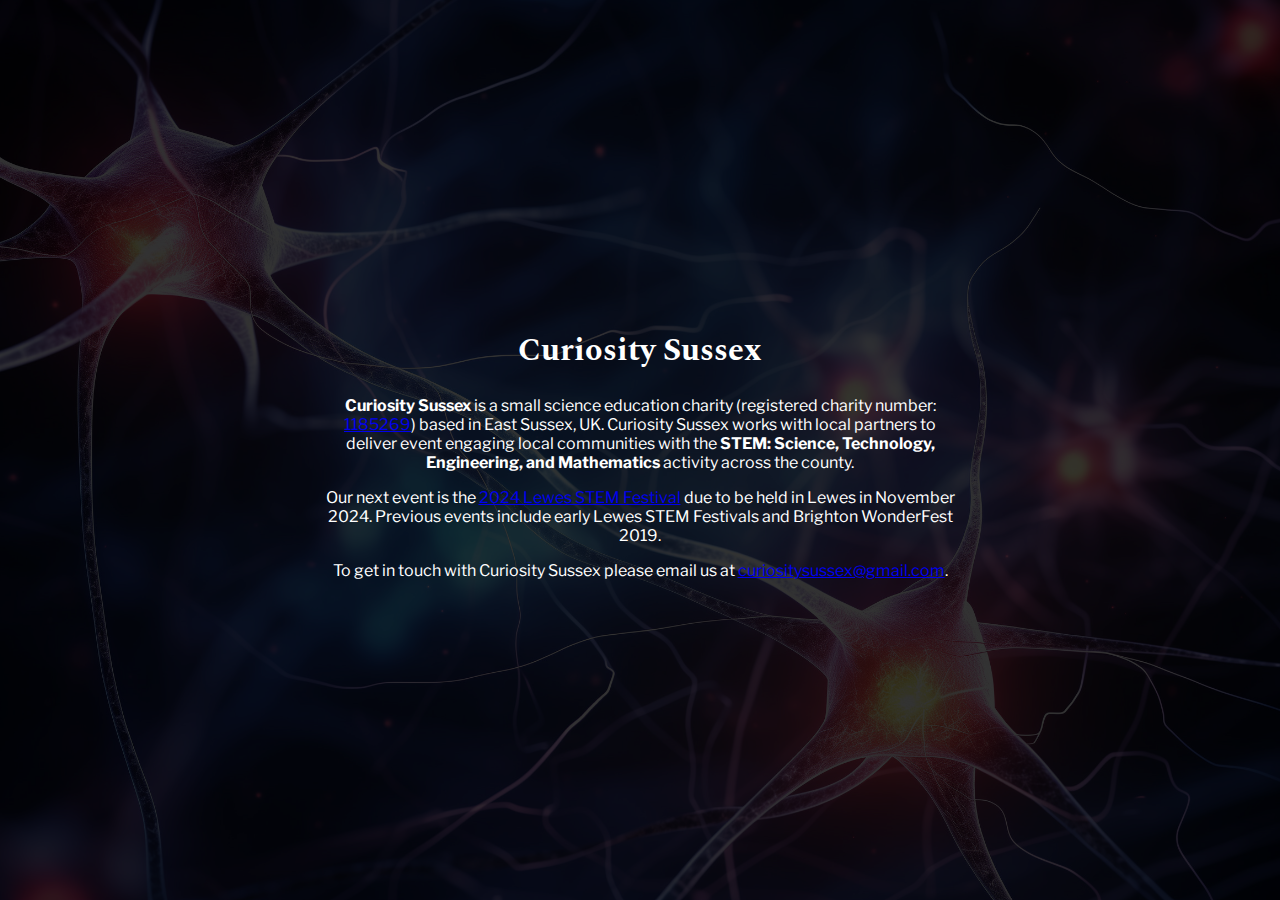
<file: index.html>
<!DOCTYPE html>
<html lang="en">
<head>
<link rel="icon" href="favicon.ico">

  <!-- Basic Page Needs
  –––––––––––––––––––––––––––––––––––––––––––––––––– -->
  <meta charset="utf-8">
  <title>Curiosity Sussex</title>
  <meta name="description" content="">
  <meta name="author" content="Stephen Wilkins">

  <!-- Mobile Specific Metas
  –––––––––––––––––––––––––––––––––––––––––––––––––– -->
  <meta name="viewport" content="width=device-width, initial-scale=1">

  <!-- FONT
  –––––––––––––––––––––––––––––––––––––––––––––––––– -->
  <link rel="preconnect" href="https://fonts.googleapis.com">
  <link rel="preconnect" href="https://fonts.gstatic.com" crossorigin>
  <!-- <link href="https://fonts.googleapis.com/css2?family=Lato:wght@100;300;400;700;900&display=swap" rel="stylesheet"> -->

  <link href="https://fonts.googleapis.com/css2?family=Libre+Franklin:wght@100;200;300;400;500;600;700;800;900&display=swap" rel="stylesheet">
  <link href="https://fonts.googleapis.com/css2?family=Spectral:ital,wght@0,200;0,300;0,400;0,500;0,600;0,700;0,800;1,200;1,300;1,400;1,500;1,600;1,700;1,800&display=swap" rel="stylesheet">
  <!-- CSS
  –––––––––––––––––––––––––––––––––––––––––––––––––– -->


<link href="https://cdn.jsdelivr.net/npm/bootstrap@5.0.1/dist/css/bootstrap.min.css" rel="stylesheet" integrity="sha384-+0n0xVW2eSR5OomGNYDnhzAbDsOXxcvSN1TPprVMTNDbiYZCxYbOOl7+AMvyTG2x" crossorigin="anonymous">
<link rel="stylesheet" href="index.css">

  <!-- Scripts
  –––––––––––––––––––––––––––––––––––––––––––––––––– -->

  <script src="https://code.jquery.com/jquery-3.5.1.slim.min.js" integrity="sha384-DfXdz2htPH0lsSSs5nCTpuj/zy4C+OGpamoFVy38MVBnE+IbbVYUew+OrCXaRkfj" crossorigin="anonymous"></script>
<script src="https://cdn.jsdelivr.net/npm/popper.js@1.16.1/dist/umd/popper.min.js" integrity="sha384-9/reFTGAW83EW2RDu2S0VKaIzap3H66lZH81PoYlFhbGU+6BZp6G7niu735Sk7lN" crossorigin="anonymous"></script>
<script src="https://stackpath.bootstrapcdn.com/bootstrap/4.5.2/js/bootstrap.min.js" integrity="sha384-B4gt1jrGC7Jh4AgTPSdUtOBvfO8shuf57BaghqFfPlYxofvL8/KUEfYiJOMMV+rV" crossorigin="anonymous"></script>

  <!-- Favicon
  –––––––––––––––––––––––––––––––––––––––––––––––––– -->
  <!-- <link rel="icon" type="image/png" href="dist/images/favicon.png"> -->

</head>
<body class="code-snippets-visible">

  <!-- splash screen
  –––––––––––––––––––––––––––––––––––––––––––––––––– -->
  <!-- <div class="container float-left"> -->
    <div class="splash_container">

    <img src="images/AdobeStock_717299860.jpeg" class="image_overlay">

      <div class="title_container">
        <h1 class="display-1 curiosity_sussex">Curiosity Sussex</h1>
        <p class="fs-4"><b>Curiosity Sussex</b> is a small science education charity (registered charity number: <a href="https://register-of-charities.charitycommission.gov.uk/charity-search/-/charity-details/5136116">1185269</a>) based in East Sussex, UK. Curiosity Sussex works with local partners to deliver event engaging local communities with the <b>STEM: Science, Technology, Engineering, and Mathematics</b> activity across the county.</p>

        <p class="fs-4">Our next event is the <a href="lewes/24.html">2024 Lewes STEM Festival</a> due to be held in Lewes in November 2024. Previous events include early Lewes STEM Festivals and Brighton WonderFest 2019.</p>

        <p class="fs-4">To get in touch with Curiosity Sussex please email us at <a href="mailto:curiositysussex@gmail.com">curiositysussex@gmail.com</a>.</p>
      </div>
    </div>
  <!-- </div> -->


<!-- End Document
  –––––––––––––––––––––––––––––––––––––––––––––––––– -->
</body>
</html>
</file>
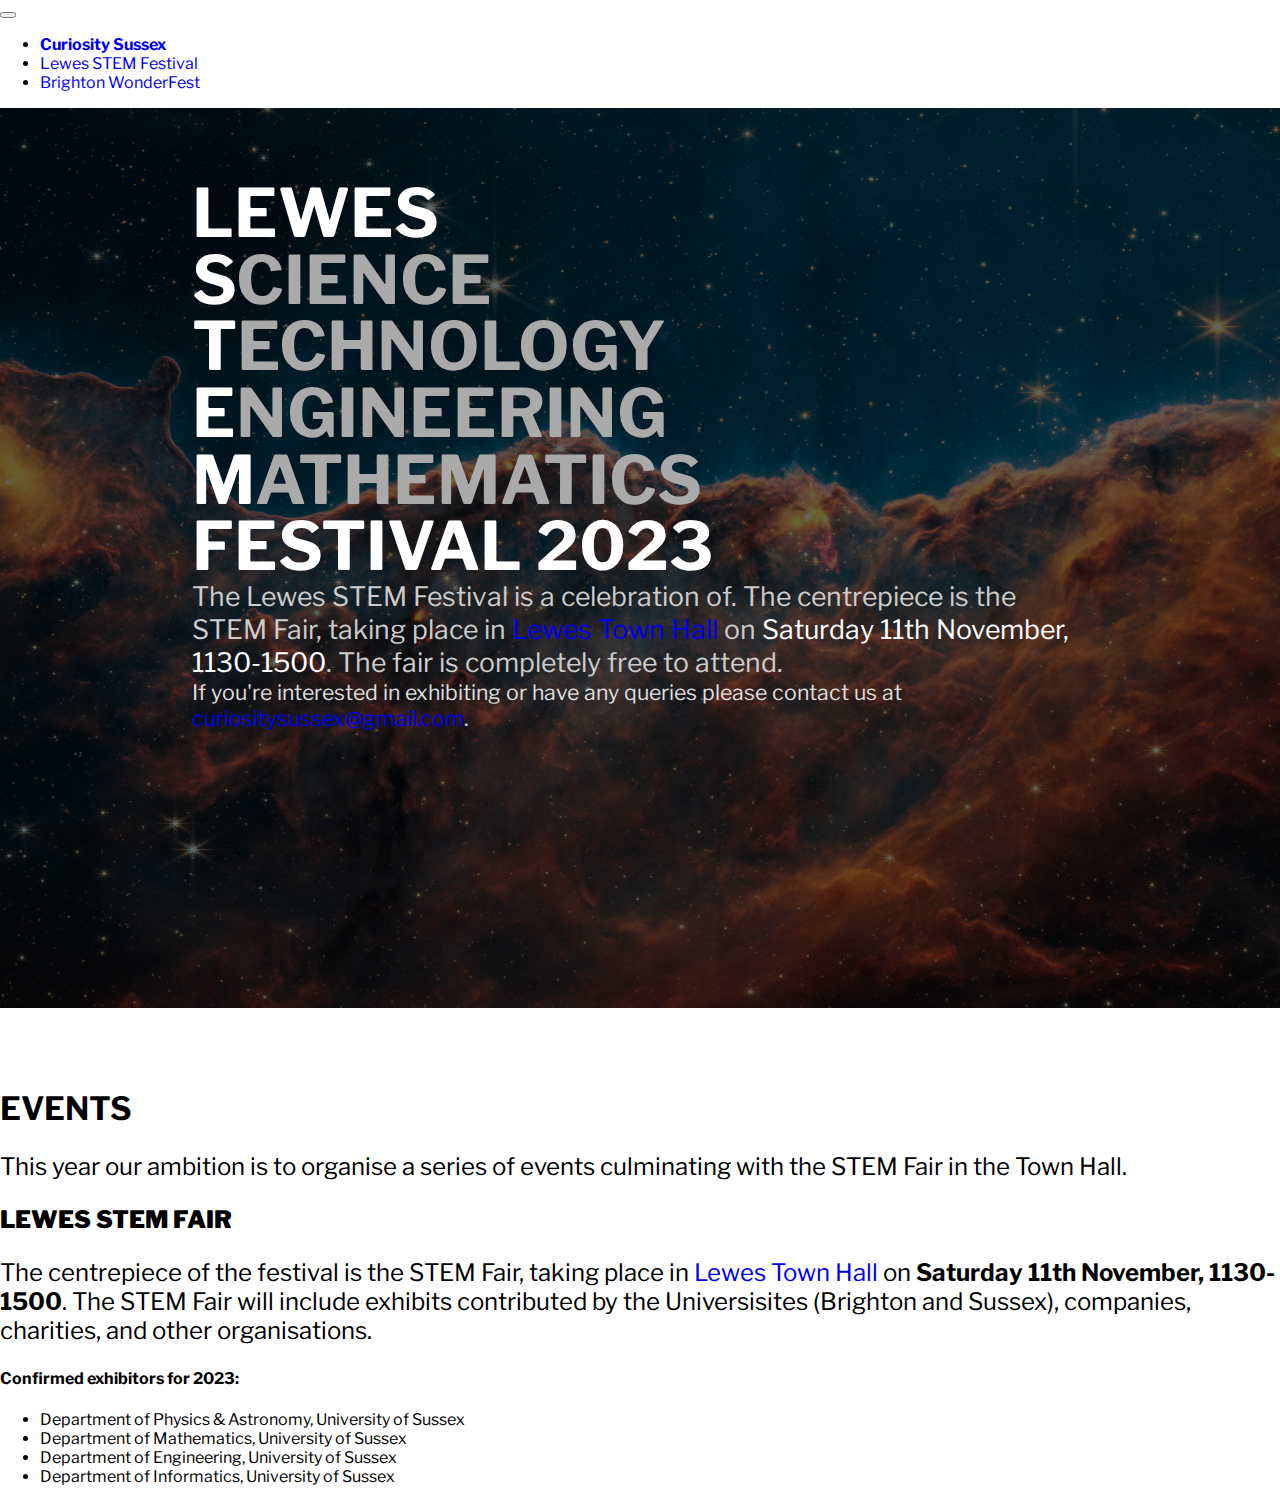
<file: lewes/23.html>
<!DOCTYPE html>
<html lang="en">
<head>
<link rel="icon" href="favicon.ico">

  <!-- Basic Page Needs
  –––––––––––––––––––––––––––––––––––––––––––––––––– -->
  <meta charset="utf-8">
  <title>Lewes STEM Festival 2023</title>
  <meta name="description" content="">
  <meta name="author" content="Stephen Wilkins">

  <!-- Mobile Specific Metas
  –––––––––––––––––––––––––––––––––––––––––––––––––– -->
  <meta name="viewport" content="width=device-width, initial-scale=1">

  <!-- FONT
  –––––––––––––––––––––––––––––––––––––––––––––––––– -->
  <link rel="preconnect" href="https://fonts.googleapis.com">
  <link rel="preconnect" href="https://fonts.gstatic.com" crossorigin>
  <!-- <link href="https://fonts.googleapis.com/css2?family=Lato:wght@100;300;400;700;900&display=swap" rel="stylesheet"> -->

  <link href="https://fonts.googleapis.com/css2?family=Libre+Franklin:wght@100;200;300;400;500;600;700;800;900&display=swap" rel="stylesheet">
  <!-- CSS
  –––––––––––––––––––––––––––––––––––––––––––––––––– -->


<link href="https://cdn.jsdelivr.net/npm/bootstrap@5.0.1/dist/css/bootstrap.min.css" rel="stylesheet" integrity="sha384-+0n0xVW2eSR5OomGNYDnhzAbDsOXxcvSN1TPprVMTNDbiYZCxYbOOl7+AMvyTG2x" crossorigin="anonymous">
<link rel="stylesheet" href="23.css">

  <!-- Scripts
  –––––––––––––––––––––––––––––––––––––––––––––––––– -->

  <script src="https://code.jquery.com/jquery-3.5.1.slim.min.js" integrity="sha384-DfXdz2htPH0lsSSs5nCTpuj/zy4C+OGpamoFVy38MVBnE+IbbVYUew+OrCXaRkfj" crossorigin="anonymous"></script>
<script src="https://cdn.jsdelivr.net/npm/popper.js@1.16.1/dist/umd/popper.min.js" integrity="sha384-9/reFTGAW83EW2RDu2S0VKaIzap3H66lZH81PoYlFhbGU+6BZp6G7niu735Sk7lN" crossorigin="anonymous"></script>
<script src="https://stackpath.bootstrapcdn.com/bootstrap/4.5.2/js/bootstrap.min.js" integrity="sha384-B4gt1jrGC7Jh4AgTPSdUtOBvfO8shuf57BaghqFfPlYxofvL8/KUEfYiJOMMV+rV" crossorigin="anonymous"></script>

  <!-- Favicon
  –––––––––––––––––––––––––––––––––––––––––––––––––– -->
  <!-- <link rel="icon" type="image/png" href="dist/images/favicon.png"> -->

</head>
<body class="code-snippets-visible">

  <!-- <nav class="navbar fixed-top navbar-expand-lg navbar-dark bg-dark" style="opacity:1.0; height: 65px; background-image:url('images/flag_strip.png');background-size:cover;"></nav> -->


  <nav class="fixed-top navbar-expand-lg navbar-dark bg-dark">

    <button class="navbar-toggler" type="button" data-toggle="collapse" data-target="#navbarSupportedContent" aria-controls="navbarSupportedContent" aria-expanded="false" aria-label="Toggle navigation">
      <span class="navbar-toggler-icon"></span>
    </button>

    <div class="collapse navbar-collapse" id="navbarSupportedContent">

      <ul class="navbar-nav">

        <li class="nav-item">
          <a class="nav-link active" aria-current="page" href="../index.html"><b>Curiosity Sussex</b></a>
        </li>

        <li class="nav-item">
          <a class="nav-link active" aria-current="page" href="../lewes/23.html">Lewes STEM Festival</a>
        </li>

        <li class="nav-item">
          <a class="nav-link" aria-current="page" href="../brighton/19.html">Brighton WonderFest</a>
        </li>


      </ul>
    </div>
  </nav>




  <!-- splash screen
  –––––––––––––––––––––––––––––––––––––––––––––––––– -->
  <!-- <div class="container float-left"> -->
    <div class="splash_container">
      <img src="carina.png" class="image_overlay">
      <div class="title_container container">
        <div class="title">
          <span class="white">LEWES</span><br>
          <span class="white">S</span>CIENCE<br>
          <span class="white">T</span>ECHNOLOGY<br>
          <span class="white">E</span>NGINEERING<br>
          <span class="white">M</span>ATHEMATICS<br>
          <span class="white">FESTIVAL 2023</span><br>
        </div>
        <div class="title_description">
          The Lewes STEM Festival is a celebration of. The centrepiece is the STEM Fair, taking place in <a href="https://lewes-tc.gov.uk/services/venue-hire/town-hall/">Lewes Town Hall</a> on <span class="white">Saturday 11th November, 1130-1500</span>. The fair is completely free to attend. 
        </div>
        <div class="title_description_sm">
          If you're interested in exhibiting or have any queries please contact us at <a href="mailto:curiositysussex@gmail.com">curiositysussex@gmail.com</a>.
        </div>
      </div>
    </div>
  <!-- </div> -->


<!-- Primary Page Layout
  –––––––––––––––––––––––––––––––––––––––––––––––––– -->
  <div class="container float-left">
    <div style="height:60px"></div>
    <!-- INTRODUCTION -->
    <div class="container">
      
      <h1>EVENTS</h1>
      <p>This year our ambition is to organise a series of events culminating with the STEM Fair in the Town Hall.</p>

      <h2><b>LEWES STEM FAIR</b></h2>
      <p>The centrepiece of the festival is the STEM Fair, taking place in <a href="https://lewes-tc.gov.uk/services/venue-hire/town-hall/">Lewes Town Hall</a> on <b>Saturday 11th November, 1130-1500</b>. The STEM Fair will include exhibits contributed by the Universisites (Brighton and Sussex), companies, charities, and other organisations.</p>

      <h4>Confirmed exhibitors for 2023:</h4>
      <ul>
        <li>Department of Physics & Astronomy, University of Sussex </li>
        <li>Department of Mathematics, University of Sussex </li>
        <li>Department of Engineering, University of Sussex </li>
        <li>Department of Informatics, University of Sussex </li>
      </ul>

    </div>
  


<!-- End Document
  –––––––––––––––––––––––––––––––––––––––––––––––––– -->
</body>
</html>
</file>
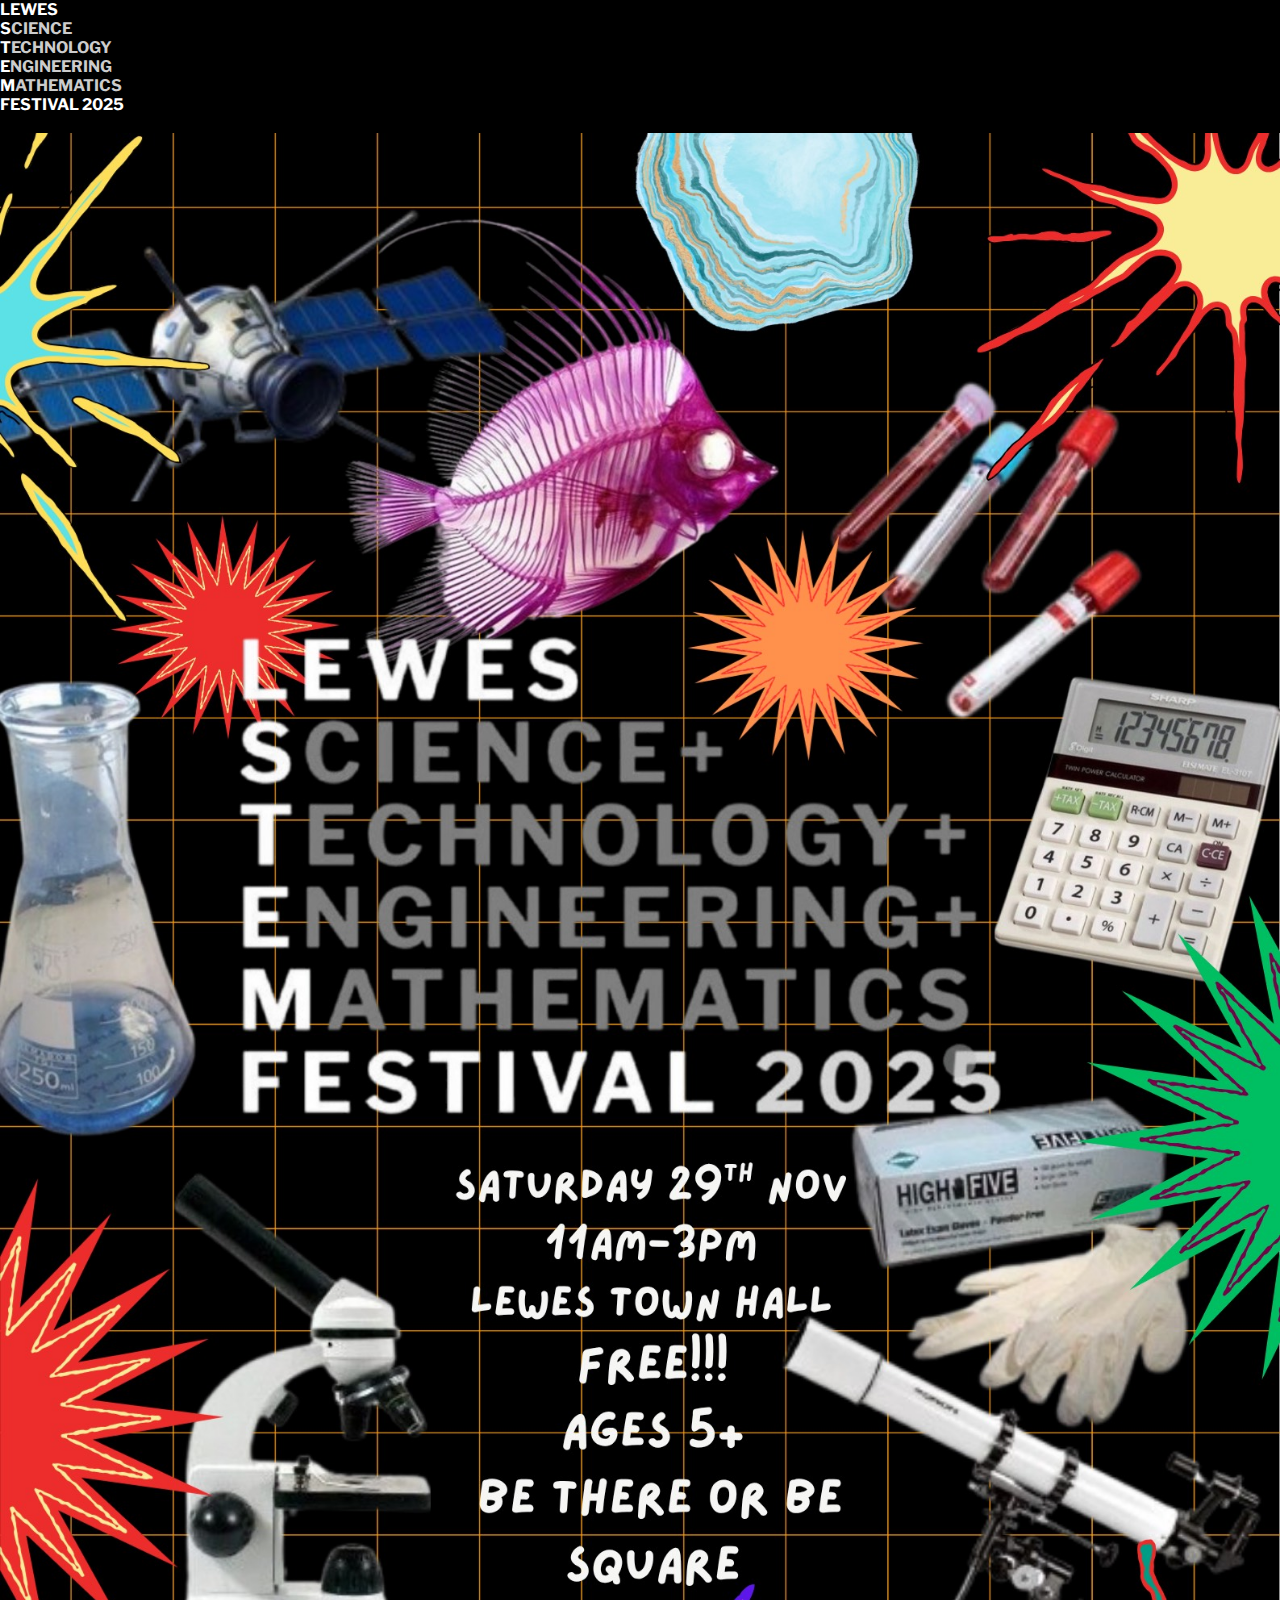
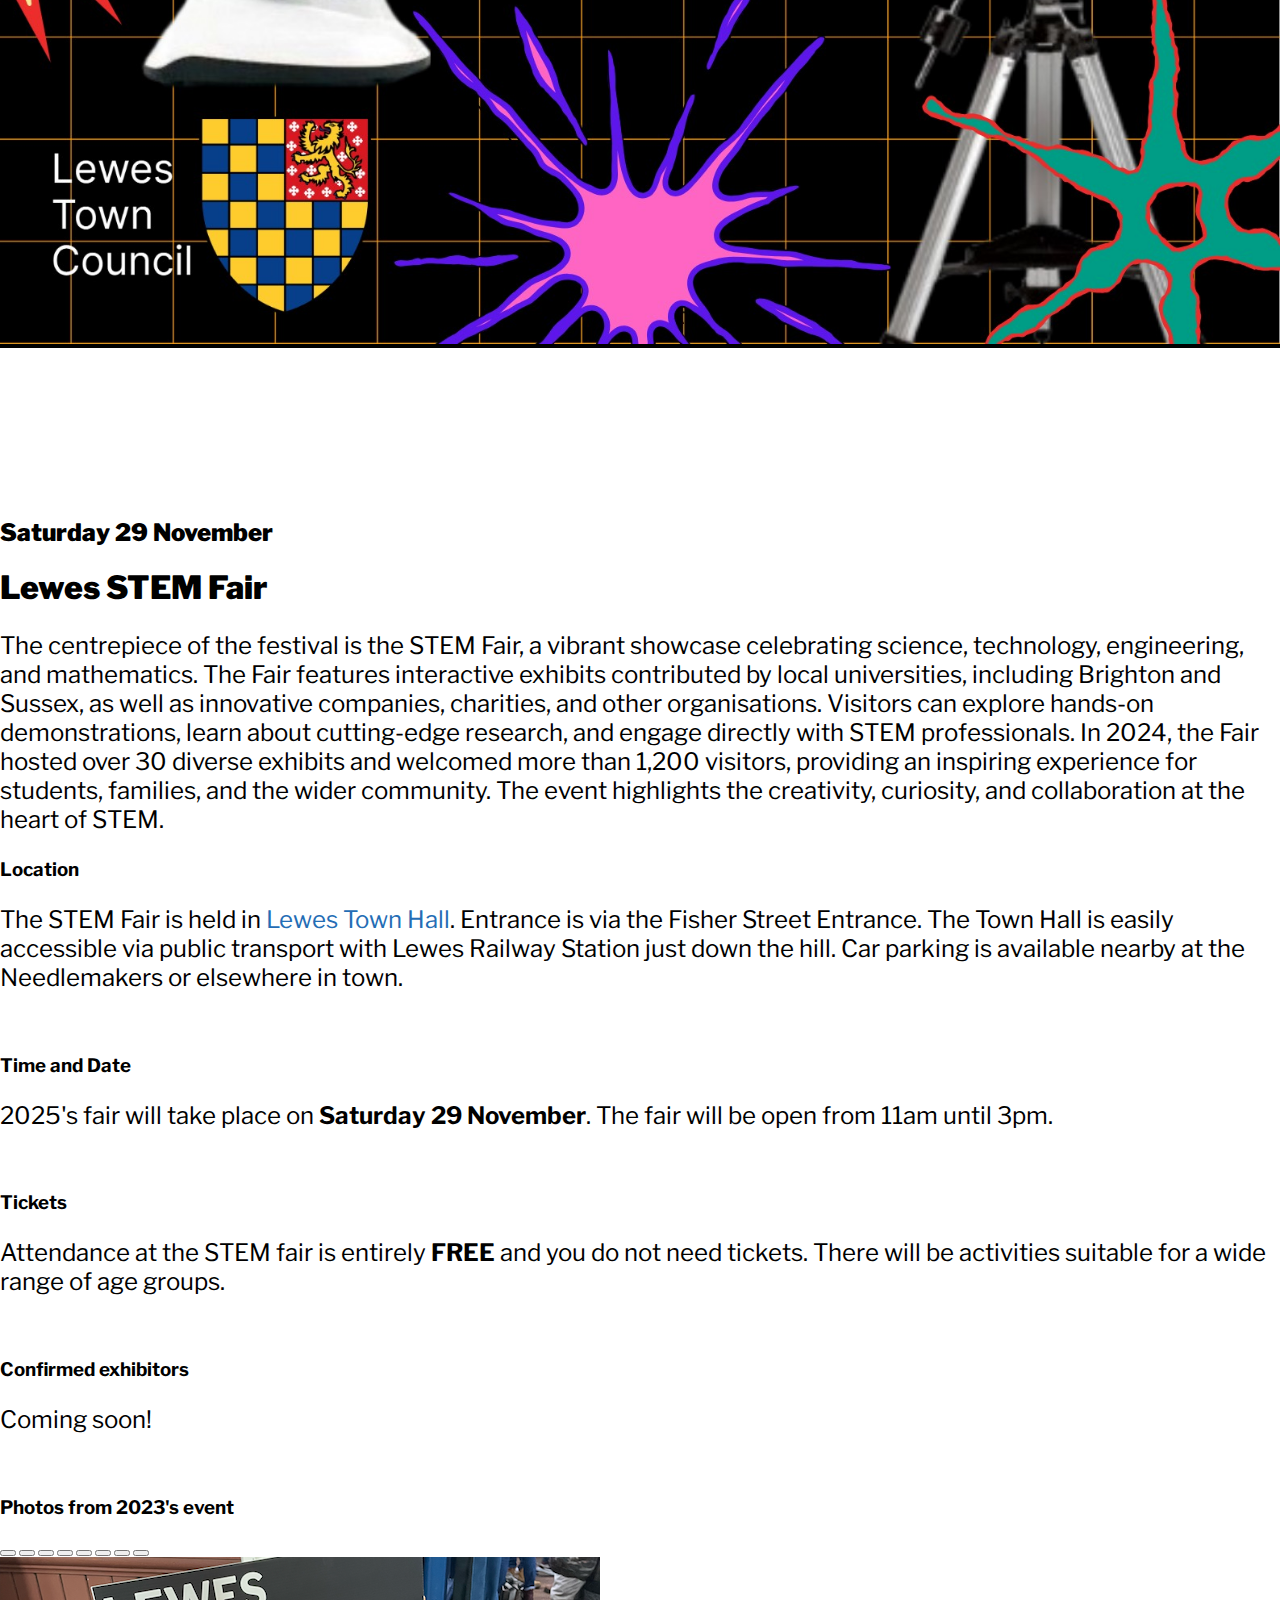
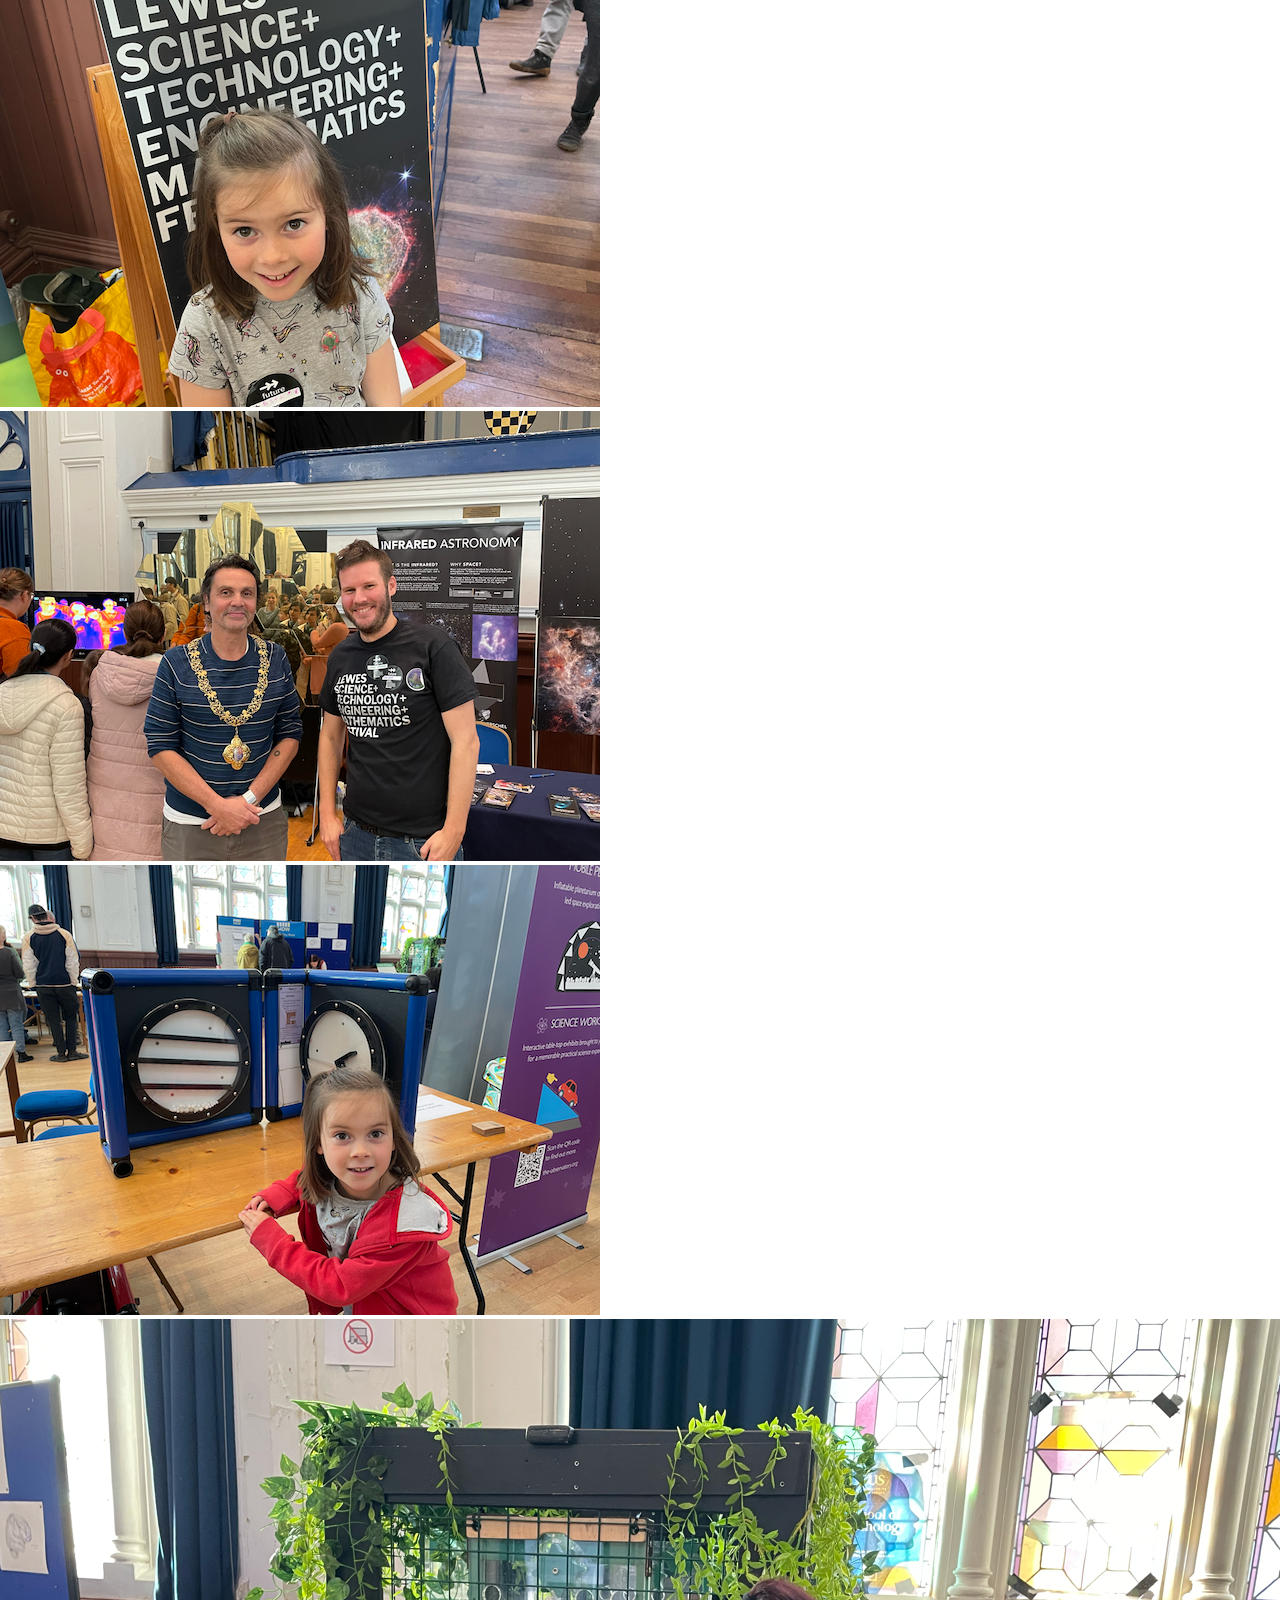
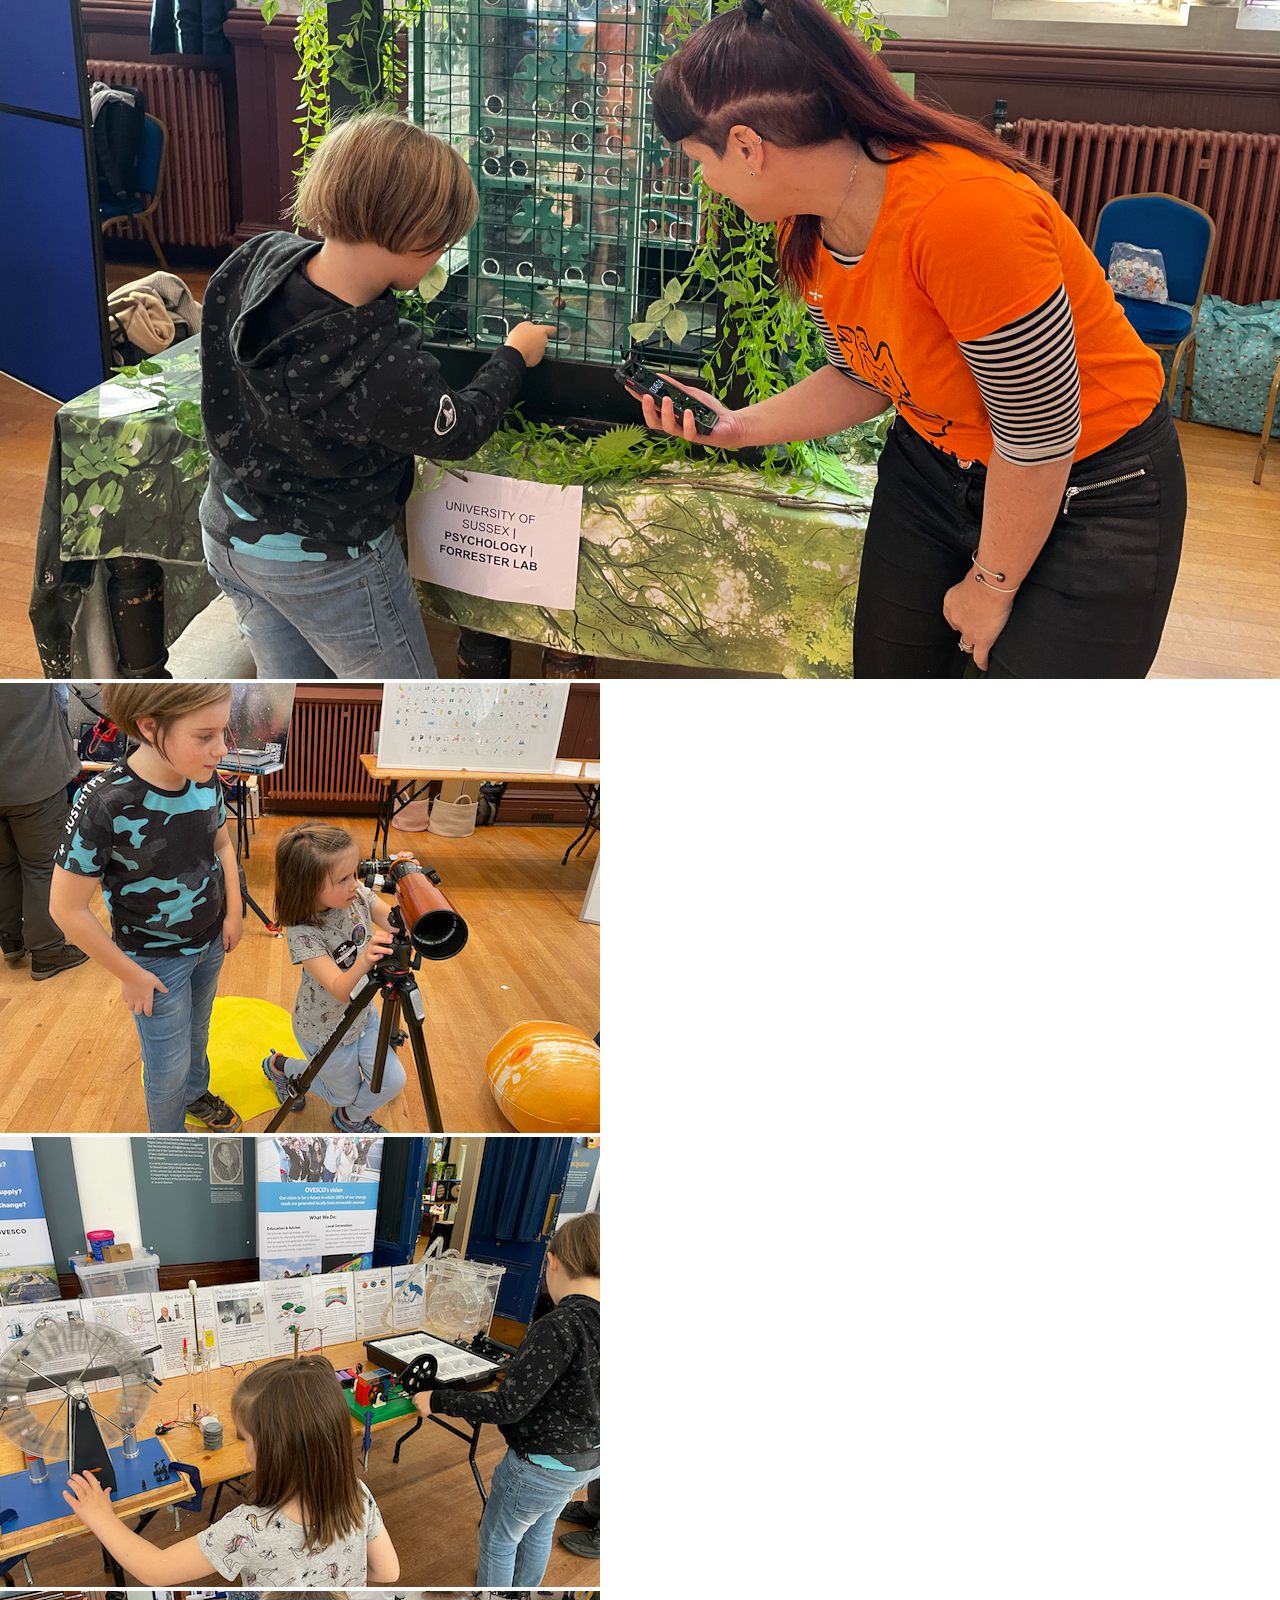
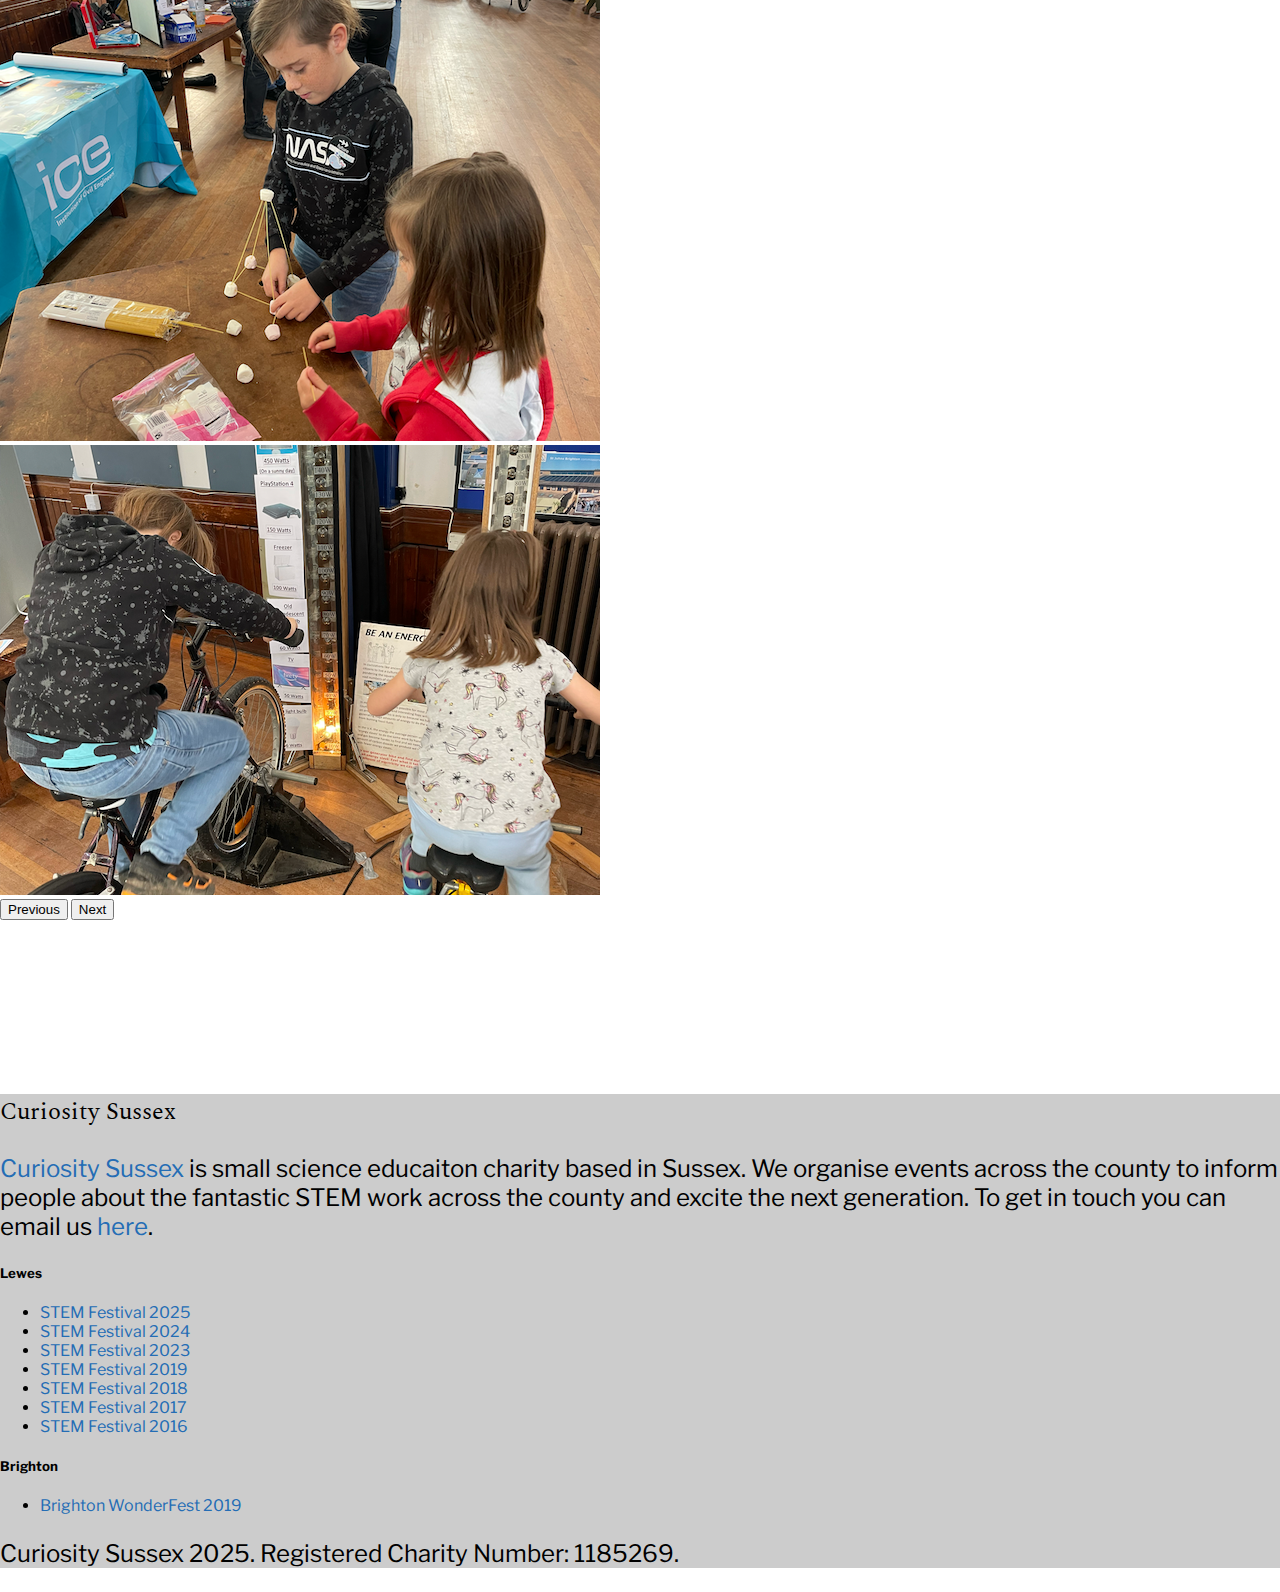
<file: lewes/25.html>
<!DOCTYPE html>
<html lang="en">
<head>
<link rel="icon" href="favicon.ico">

  <!-- Basic Page Needs
  –––––––––––––––––––––––––––––––––––––––––––––––––– -->
  <meta charset="utf-8">
  <title>Lewes STEM Festival 2024</title>
  <meta name="description" content="">
  <meta name="author" content="Stephen Wilkins">

  <!-- Mobile Specific Metas
  –––––––––––––––––––––––––––––––––––––––––––––––––– -->
  <meta name="viewport" content="width=device-width, initial-scale=1">

  <!-- FONT
  –––––––––––––––––––––––––––––––––––––––––––––––––– -->
  <link rel="preconnect" href="https://fonts.googleapis.com">
  <link rel="preconnect" href="https://fonts.gstatic.com" crossorigin>
  <!-- <link href="https://fonts.googleapis.com/css2?family=Lato:wght@100;300;400;700;900&display=swap" rel="stylesheet"> -->

  <link href="https://fonts.googleapis.com/css2?family=Libre+Franklin:wght@100;200;300;400;500;600;700;800;900&display=swap" rel="stylesheet">
  <link href="https://fonts.googleapis.com/css2?family=Spectral:ital,wght@0,200;0,300;0,400;0,500;0,600;0,700;0,800;1,200;1,300;1,400;1,500;1,600;1,700;1,800&display=swap" rel="stylesheet">
  <!-- CSS
  –––––––––––––––––––––––––––––––––––––––––––––––––– -->


<link href="https://cdn.jsdelivr.net/npm/bootstrap@5.0.1/dist/css/bootstrap.min.css" rel="stylesheet" integrity="sha384-+0n0xVW2eSR5OomGNYDnhzAbDsOXxcvSN1TPprVMTNDbiYZCxYbOOl7+AMvyTG2x" crossorigin="anonymous">
<link rel="stylesheet" href="24.css">

  <!-- Scripts
  –––––––––––––––––––––––––––––––––––––––––––––––––– -->

  <script src="https://code.jquery.com/jquery-3.5.1.slim.min.js" integrity="sha384-DfXdz2htPH0lsSSs5nCTpuj/zy4C+OGpamoFVy38MVBnE+IbbVYUew+OrCXaRkfj" crossorigin="anonymous"></script>
<script src="https://cdn.jsdelivr.net/npm/popper.js@1.16.1/dist/umd/popper.min.js" integrity="sha384-9/reFTGAW83EW2RDu2S0VKaIzap3H66lZH81PoYlFhbGU+6BZp6G7niu735Sk7lN" crossorigin="anonymous"></script>
<!-- <script src="https://stackpath.bootstrapcdn.com/bootstrap/4.5.2/js/bootstrap.min.js" integrity="sha384-B4gt1jrGC7Jh4AgTPSdUtOBvfO8shuf57BaghqFfPlYxofvL8/KUEfYiJOMMV+rV" crossorigin="anonymous"></script> -->
<script src="https://cdn.jsdelivr.net/npm/bootstrap@5.3.3/dist/js/bootstrap.bundle.min.js" integrity="sha384-YvpcrYf0tY3lHB60NNkmXc5s9fDVZLESaAA55NDzOxhy9GkcIdslK1eN7N6jIeHz" crossorigin="anonymous"></script>

  <!-- Favicon
  –––––––––––––––––––––––––––––––––––––––––––––––––– -->
  <!-- <link rel="icon" type="image/png" href="dist/images/favicon.png"> -->

</head>
<body class="code-snippets-visible">

  <!-- <nav class="navbar fixed-top navbar-expand-lg navbar-dark bg-dark" style="opacity:1.0; height: 65px; background-image:url('images/flag_strip.png');background-size:cover;"></nav> -->


  <!-- <nav class="fixed-top navbar-expand-lg navbar-dark bg-dark">

    <button class="navbar-toggler" type="button" data-toggle="collapse" data-target="#navbarSupportedContent" aria-controls="navbarSupportedContent" aria-expanded="false" aria-label="Toggle navigation">
      <span class="navbar-toggler-icon"></span>
    </button>

    <div class="collapse navbar-collapse" id="navbarSupportedContent">

      <ul class="navbar-nav">

        <li class="nav-item">
          <a class="nav-link active" aria-current="page" href="../index.html"><b>Curiosity Sussex</b></a>
        </li>

        <li class="nav-item">
          <a class="nav-link active" aria-current="page" href="../lewes/24.html">Lewes STEM Festival</a>
        </li>

        <li class="nav-item">
          <a class="nav-link" aria-current="page" href="../brighton/19.html">Brighton WonderFest</a>
        </li>


      </ul>
    </div>
  </nav> -->




  <!-- splash screen
  –––––––––––––––––––––––––––––––––––––––––––––––––– -->
  <!-- <div class="container float-left"> -->
    <!-- <div class="splash_container"> -->
    
    <!-- Title container on the left -->
    <!-- <div class="title_container">
      <div class="title">         
        <span class="title display-1 white lh-1">LEWES</span><br>
        <span class="title display-1 white lh-1">S</span><span class="title display-1 grey lh-1">CIENCE</span><br>
        <span class="title display-1 white lh-1">T</span><span class="title display-1 grey lh-1">ECHNOLOGY</span><br>
        <span class="title display-1 white lh-1">E</span><span class="title display-1 grey lh-1">NGINEERING</span><br>
        <span class="title display-1 white lh-1">M</span><span class="title display-1 grey lh-1">ATHEMATICS</span><br>
        <span class="title display-1 white lh-1">FESTIVAL 2025</span><br>
      </div>
      <div class="fs-4">
        The Lewes STEM Festival is a celebration of all the STEM activity in the local area. 
      </div>
    </div> -->

    <!-- Image on the right -->
    <!-- <div class="title_image">
      <img src="images/lewesstemfair2025.png" alt="Festival Image" style="max-width: 300px; height: auto;">
    </div>

    </div> -->


<div class="container-fluid vh-100 d-flex align-items-center" style="background-color: black;">
  <div class="row w-100">
    <!-- Larger div: 2/3 width -->
    <div class="col-md-7">
      <div class="p-5 text-white">
        <div class="title">         
        <span class="title display-1 white lh-1">LEWES</span><br>
        <span class="title display-1 white lh-1">S</span><span class="title display-1 grey lh-1">CIENCE</span><br>
        <span class="title display-1 white lh-1">T</span><span class="title display-1 grey lh-1">ECHNOLOGY</span><br>
        <span class="title display-1 white lh-1">E</span><span class="title display-1 grey lh-1">NGINEERING</span><br>
        <span class="title display-1 white lh-1">M</span><span class="title display-1 grey lh-1">ATHEMATICS</span><br>
        <span class="title display-1 white lh-1">FESTIVAL 2025</span><br>
      </div>
      <div class="fs-4">
        The Lewes STEM Festival is a celebration of all the STEM activity in the local area. 
      </div>
      </div>
    </div>

    <!-- Smaller div: 1/3 width -->
    <div class="col-md-5">
      <div class="p-5 text-white">
        <img src="images/lewesstemfair2025.png" alt="Festival Image" style="max-width: 100%; height: auto;">
      </div>
    </div>
  </div>
</div>






  <!-- STEM Fair -->
  <div class="container float-left">
    <div style="height:150px"></div>
    <div class="container">
      
        <h2 class="display-2"><b>Saturday 29 November</b></h2>
      <h1 class="display-1"><b>Lewes STEM Fair</b></h1>
      <p class="fs-3">The centrepiece of the festival is the STEM Fair, a vibrant showcase celebrating science, technology, engineering, and mathematics. The Fair features interactive exhibits contributed by local universities, including Brighton and Sussex, as well as innovative companies, charities, and other organisations. Visitors can explore hands-on demonstrations, learn about cutting-edge research, and engage directly with STEM professionals. In 2024, the Fair hosted over 30 diverse exhibits and welcomed more than 1,200 visitors, providing an inspiring experience for students, families, and the wider community. The event highlights the creativity, curiosity, and collaboration at the heart of STEM.

      <h3>Location</h3>
      <p class="fs-4">The STEM Fair is held in <a href="https://lewes-tc.gov.uk/services/venue-hire/town-hall/">Lewes Town Hall</a>. Entrance is via the Fisher Street Entrance. The Town Hall is easily accessible via public transport with Lewes Railway Station just down the hill. Car parking is available nearby at the Needlemakers or elsewhere in town.</p><br>

      <h3>Time and Date</h3>
      <p class="fs-4">2025's fair will take place on <b>Saturday 29 November</b>. The fair will be open from 11am until 3pm.</p><br>

      <h3>Tickets</h3>
      <p class="fs-4"> Attendance at the STEM fair is entirely <b>FREE</b> and you do not need tickets. There will be activities suitable for a wide range of age groups.</p> <br>

      <h3>Confirmed exhibitors</h3>
      <p class="fs-4"> Coming soon! </p>
      <!-- <ul class="fs-4">
        <li>Join the <b>Department of Physics & Astronomy from the University of Sussex</b> to find out about the amazing discoveries made by the <a href="https://esawebb.org">James Webb Space Telescope</a>, the <a href="https://www.dunescience.org">Deep Underground Neutrino Experiment's (DUNE)</a> search for nature's ghost particles, and the newest developments in quantum technology.</li>
        <li>Find out how to test plant health with your mobile phone with researchers from the <b>School of Life Sciences at the University of Sussex</b>.
        <li>Make a flying swift with the Lewes Swift Supporters.</li>
        <li>Explore amazing science with our friends from the <a href="https://www.the-observatory.org">Observatory Science Centre.</li>
        <li>Discover some of the new approaches and technology used in firefighting with a team from <a href="https://www.esfrs.org">East Sussex Fire & Rescue Service</a>.</li>
        <li>Find out about the work of the Sussex Mineral and Lapidary Society.</li>
        <li>Learn about the Lewes Urban Arboretum.</li> 
        <li>Find out about how AI will change the future of work, study, and play with Sussex AI, University of Sussex.</li>
        <li>Nick Sayers returns with his Giant Drawing Machines, combining the magic of maths and mechanics.</li>
        <li>Build a torch and many other activities with ambassadors from the <a href="https://www.theiet.org">Institute of Engineering and Technology</a>.</li>
        <li>Find out about the advantages of a 4-day working week with the University of Sussex</li>
        <li>Learn about electronic circuits with our supply of snap circuits!</li>
        <li>Discover what what can blood tell us about disease.</li>
        <li>Gaze upon images of our Universe with Brighton Astro.</li>
        <li>Learn about the exciting new field of Quantum Chemistry from the School of Life Sciences at the University of Sussex.</li>
        <li>Find out about our windy future from RWE, the operator of the Rampion wind farm.</li>
        <li>For our youngest visitors enjoy some colouring thanks to the Lewes Fossil Festival and Lewes Astronomy Society.</li>
        <li>and finally, purchase an early Christmas present from our STEM shop.</li>
      </ul> -->
      <br>

    <h3>Photos from 2023's event</h3>

    <div id="carouselExampleIndicators" class="carousel slide" style="width:600px">
        <div class="carousel-indicators">
          <button type="button" data-bs-target="#carouselExampleIndicators" data-bs-slide-to="0" class="active" aria-current="true" aria-label="Slide 1"></button>
          <button type="button" data-bs-target="#carouselExampleIndicators" data-bs-slide-to="1" aria-label="Slide 2"></button>
          <button type="button" data-bs-target="#carouselExampleIndicators" data-bs-slide-to="2" aria-label="Slide 3"></button>
          <button type="button" data-bs-target="#carouselExampleIndicators" data-bs-slide-to="3" aria-label="Slide 4"></button>
          <button type="button" data-bs-target="#carouselExampleIndicators" data-bs-slide-to="4" aria-label="Slide 5"></button>
          <button type="button" data-bs-target="#carouselExampleIndicators" data-bs-slide-to="5" aria-label="Slide 6"></button>
          <button type="button" data-bs-target="#carouselExampleIndicators" data-bs-slide-to="6" aria-label="Slide 7"></button>
          <button type="button" data-bs-target="#carouselExampleIndicators" data-bs-slide-to="7" aria-label="Slide 8"></button>
        </div>
        <div class="carousel-inner">
          <div class="carousel-item active">
            <img src="images/photos23/0.png" class="d-block w-100" alt="...">
          </div>
          <div class="carousel-item">
            <img src="images/photos23/1.png" class="d-block w-100" alt="...">
          </div>
          <div class="carousel-item">
            <img src="images/photos23/2.png" class="d-block w-100" alt="...">
          </div>
          <div class="carousel-item">
            <img src="images/photos23/3.png" class="d-block w-100" alt="...">
          </div>
          <div class="carousel-item">
            <img src="images/photos23/4.png" class="d-block w-100" alt="...">
          </div>
          <div class="carousel-item">
            <img src="images/photos23/5.png" class="d-block w-100" alt="...">
          </div>
          <div class="carousel-item">
            <img src="images/photos23/6.png" class="d-block w-100" alt="...">
          </div>
          <div class="carousel-item">
            <img src="images/photos23/7.png" class="d-block w-100" alt="...">
          </div>
        </div>
        <button class="carousel-control-prev" type="button" data-bs-target="#carouselExampleIndicators" data-bs-slide="prev">
          <span class="carousel-control-prev-icon" aria-hidden="true"></span>
          <span class="visually-hidden">Previous</span>
        </button>
        <button class="carousel-control-next" type="button" data-bs-target="#carouselExampleIndicators" data-bs-slide="next">
          <span class="carousel-control-next-icon" aria-hidden="true"></span>
          <span class="visually-hidden">Next</span>
        </button>
      </div>


    </div>
    <div style="height:150px"></div>
  </div>








      


  <!-- <div class="fs-5">
    If you're interested in exhibiting or have any queries please contact us at <a href="mailto:curiositysussex@gmail.com">curiositysussex@gmail.com</a>.
  </div> -->


  <!-- <div class="container">
    <footer class="d-flex flex-wrap justify-content-between align-items-center py-3 my-4 border-top">
      <p class="col-md-4 mb-0 text-body-secondary">2024 Curiosity Sussex</p>
  
      <a href="/" class="col-md-4 d-flex align-items-center justify-content-center mb-3 mb-md-0 me-md-auto link-body-emphasis text-decoration-none">
        <svg class="bi me-2" width="40" height="32"><use xlink:href="#bootstrap"/></svg>
      </a>
  
      <ul class="nav col-md-4 justify-content-end">
        <li class="nav-item"><a href="https://curiositysussex.github.io" class="nav-link px-2 text-body-secondary">Curiosity Sussex</a></li>
        <li class="nav-item"><a href="mailto:curiositysussex@gmail.com" class="nav-link px-2 text-body-secondary">Contact</a></li>
      </ul>
    </footer>
  </div> -->





<div class="container-fluid" style="background-color: #CCC;">
    <div class="container">
    <footer class="row py-4 my-4 bg-body-tertiary" >
        
      <div class="col-5">
        <!-- <a href="/" class="d-flex align-items-center mb-3 link-body-emphasis text-decoration-none">
          <svg class="bi me-2" width="40" height="32"><use xlink:href="#bootstrap"/></svg>
        </a> -->
        <p class="fs-3 curiosity_sussex">Curiosity Sussex</p>
        <p class="fs-6"><a href="https://curiositysussex.github.io">Curiosity Sussex</a> is small science educaiton charity based in Sussex. We organise events across the county to inform people about the fantastic STEM work across the county and excite the next generation. To get in touch you can email us <a href="mailto:curiositysussex@gmail.com">here</a>.</p>
      </div>
  
      <div class="col-1"></div>

      <div class="col-3">
        <h5>Lewes</h5>
        <ul class="nav flex-column">
          <li class="nav-item mb-2"><a href="https://curiositysussex.github.io/lewes/24.html" class="nav-link p-0 text-body-secondary">STEM Festival 2025</a></li>
          <li class="nav-item mb-2"><a href="https://curiositysussex.github.io/lewes/24.html" class="nav-link p-0 text-body-secondary">STEM Festival 2024</a></li>
          <li class="nav-item mb-2"><a href="https://curiositysussex.github.io/lewes/23.html" class="nav-link p-0 text-body-secondary">STEM Festival 2023</a></li>
          <li class="nav-item mb-2"><a href="#" class="nav-link p-0 text-body-secondary">STEM Festival 2019</a></li>
          <li class="nav-item mb-2"><a href="#" class="nav-link p-0 text-body-secondary">STEM Festival 2018</a></li>
          <li class="nav-item mb-2"><a href="#" class="nav-link p-0 text-body-secondary">STEM Festival 2017</a></li>
          <li class="nav-item mb-2"><a href="#" class="nav-link p-0 text-body-secondary">STEM Festival 2016</a></li>
        </ul>
      </div>

      <div class="col-3">
        <h5>Brighton</h5>
        <ul class="nav flex-column">
          <li class="nav-item mb-2"><a href="https://curiositysussex.github.io/brighton/19.html" class="nav-link p-0 text-body-secondary">Brighton WonderFest 2019</a></li>
        </ul>
      </div>
    

    
    </footer>
        <div class="row" >
        <!-- Socials -->
        <div class="col">
            <p class="fs-6">Curiosity Sussex 2025. Registered Charity Number: 1185269.</p>
        </div>
        <div class="col">
        </div>
      </div>


    </footer>
</div>
</div>




<!-- End Document
  –––––––––––––––––––––––––––––––––––––––––––––––––– -->
</body>
</html>
</file>
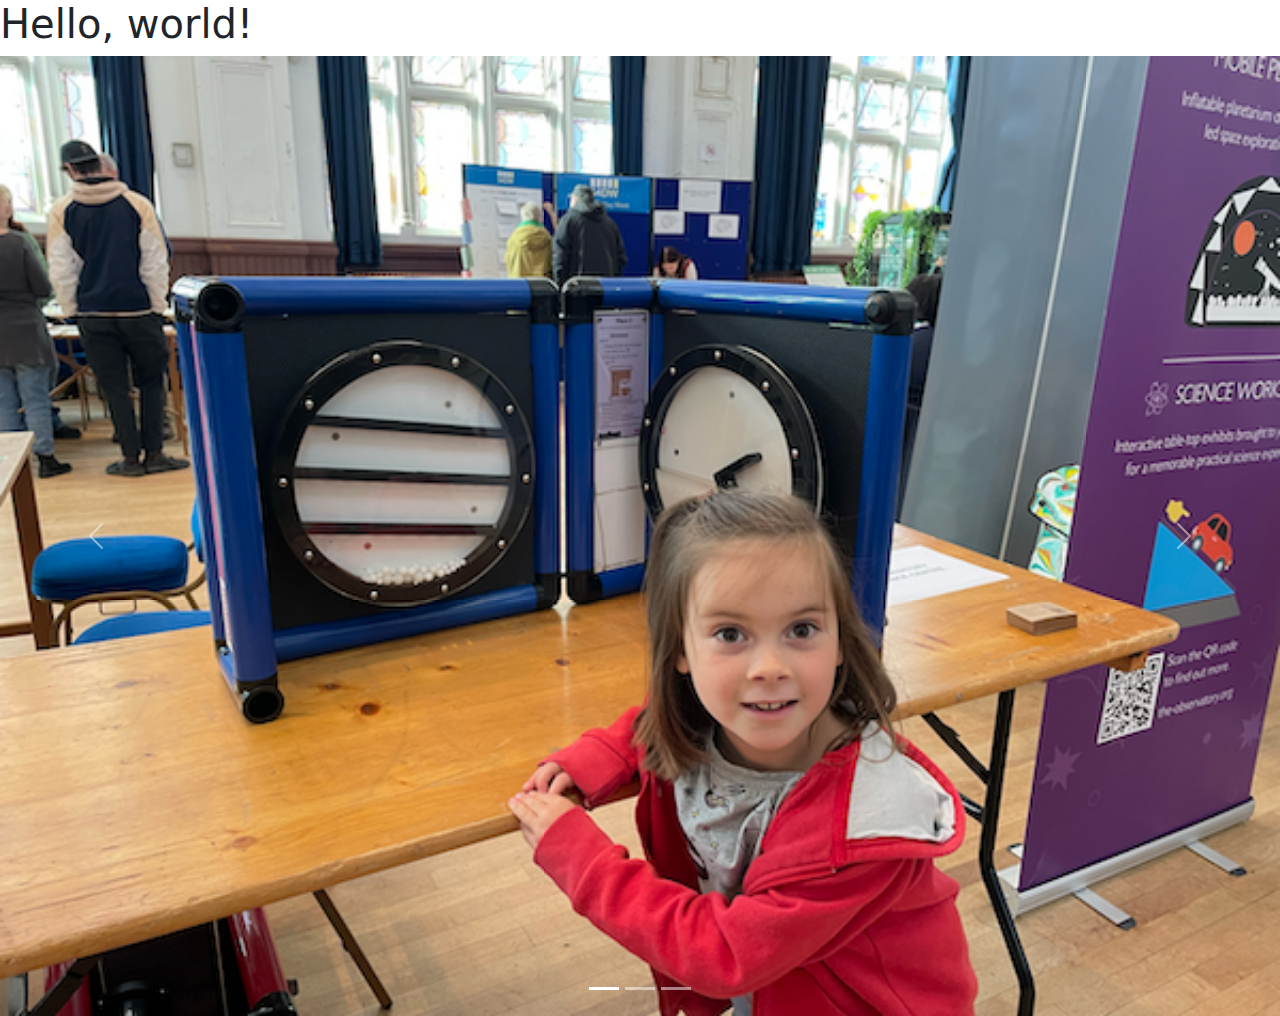
<file: lewes/test.html>
<!doctype html>
<html lang="en">
  <head>
    <meta charset="utf-8">
    <meta name="viewport" content="width=device-width, initial-scale=1">
    <title>Bootstrap demo</title>
    <link href="https://cdn.jsdelivr.net/npm/bootstrap@5.3.3/dist/css/bootstrap.min.css" rel="stylesheet" integrity="sha384-QWTKZyjpPEjISv5WaRU9OFeRpok6YctnYmDr5pNlyT2bRjXh0JMhjY6hW+ALEwIH" crossorigin="anonymous">
  </head>
  <body>
    <h1>Hello, world!</h1>
    <script src="https://cdn.jsdelivr.net/npm/bootstrap@5.3.3/dist/js/bootstrap.bundle.min.js" integrity="sha384-YvpcrYf0tY3lHB60NNkmXc5s9fDVZLESaAA55NDzOxhy9GkcIdslK1eN7N6jIeHz" crossorigin="anonymous"></script>
  
    <div id="carouselExampleIndicators" class="carousel slide">
        <div class="carousel-indicators">
          <button type="button" data-bs-target="#carouselExampleIndicators" data-bs-slide-to="0" class="active" aria-current="true" aria-label="Slide 1"></button>
          <button type="button" data-bs-target="#carouselExampleIndicators" data-bs-slide-to="1" aria-label="Slide 2"></button>
          <button type="button" data-bs-target="#carouselExampleIndicators" data-bs-slide-to="2" aria-label="Slide 3"></button>
        </div>
        <div class="carousel-inner">
          <div class="carousel-item active">
            <img src="images/photos23/2.png" class="d-block w-100" alt="...">
          </div>
          <div class="carousel-item">
            <img src="images/photos23/2.png" class="d-block w-100" alt="...">
          </div>
          <div class="carousel-item">
            <img src="images/photos23/3.png" class="d-block w-100" alt="...">
          </div>
        </div>
        <button class="carousel-control-prev" type="button" data-bs-target="#carouselExampleIndicators" data-bs-slide="prev">
          <span class="carousel-control-prev-icon" aria-hidden="true"></span>
          <span class="visually-hidden">Previous</span>
        </button>
        <button class="carousel-control-next" type="button" data-bs-target="#carouselExampleIndicators" data-bs-slide="next">
          <span class="carousel-control-next-icon" aria-hidden="true"></span>
          <span class="visually-hidden">Next</span>
        </button>
      </div>


</body>
</html>
</file>
<file: index.css>
html, body {
  margin:0;
	padding:0;
  font-family: 'Libre Franklin', sans-serif;
}

.splash_container {
    background-color: #000;
    padding: 0px;
    display: flex;
    justify-content: center;
    align-items: center;
    height: 100vh;
  }

  .image_overlay {
    opacity:20%;
    width: 100vw;
    height: 100vh;
    object-fit: cover;
    padding: 0px;
  }

.title_container {
  position:absolute;
  justify-content: center;
  align-items: center;
  text-align: center;
  color:#FFF;
  width: 50vw;
}

.curiosity_sussex {
    font-family: 'Spectral', sans-serif;
}
</file>
<file: lewes/23.css>
html, body {
  margin:0;
	padding:0;
  font-family: 'Libre Franklin', sans-serif;
}


.nav-scroller .nav {
  display: flex;
  flex-wrap: nowrap;
  padding-bottom: 1rem;
  margin-top: -1px;
  overflow-x: auto;
  text-align: center;
  white-space: nowrap;
  -webkit-overflow-scrolling: touch;
}

.splash_container {
  background-color: #000;
  padding: 0px;
  display: flex;
  justify-content: center;
  align-items: center;
  height: 100vh;
}


.title_container {
  position:absolute;
  top: 20vh;
  justify-content: left;
  align-items: left;
  text-align: left;
  color:#FFF;
  width: 70vw;
  font-size: 16pt;
}

.title {
  position:relative;
  font-size: 50pt;
  color:#AAA;
  font-weight: bold;
  line-height:50pt;
}

.title_description {
  position:relative;
  font-size: 20pt;
  color:#CCC;
}

.title_description_sm {
  position:relative;
  font-size: 16pt;
  color:#DDD;
}

.white {
  color:#FFF;
}


.image_overlay {
  opacity:40%;
  width: 100vw;
  height: 100vh;
  object-fit: cover;
  padding: 0px;
}

.section_image_overlay {
  opacity:40%;
  width: 100vw;
  height: 40vh;
  object-fit: cover;
  padding: 0px;
}




.heading_div {
  text-align: center;
}


#partners {
  text-align: center;
}

#credit {
  text-align: center;
  font-size: 10pt;
  color: #999;
}


.heading {
  font-weight: 700;
  font-size: 25px;
  color:#FFF;
  background: #c20808;
  padding: 10px;
  padding-left: 20px;
  padding-right: 20px;
  margin: 10px;
}



p {
  font-size: 18pt;
}

.social {
  height: 40px;
  padding: 5px;
  opacity: 0.5;
  display: inline-block;
}
.social:hover {
  opacity: 1.0;
}

a {
  text-decoration: none;
}




.photo:hover{
  color: #424242;
  -webkit-transition: all .3s ease-in;
  -moz-transition: all .3s ease-in;
  -ms-transition: all .3s ease-in;
  -o-transition: all .3s ease-in;
  transition: all .3s ease-in;
  opacity: 1;
  transform: scale(2);
  -ms-transform: scale(2); /* IE 9 */
  -webkit-transform: scale(2); /* Safari and Chrome */

}
</file>
<file: lewes/24.css>
a {
  color: rgb(36, 109, 181);
  text-decoration: underline;
}


html, body {
  margin:0;
	padding:0;
  font-family: 'Libre Franklin', sans-serif;
}

.curiosity_sussex {
    font-family: 'Spectral', sans-serif;
}


.nav-scroller .nav {
  display: flex;
  flex-wrap: nowrap;
  padding-bottom: 1rem;
  margin-top: -1px;
  overflow-x: auto;
  text-align: center;
  white-space: nowrap;
  -webkit-overflow-scrolling: touch;
}

.splash_container {
  background-color: #000;
  padding: 0px;
  display: flex;
  justify-content: center;
  align-items: center;
  height: 100vh;
}


.title_container {
  position:absolute;
  top: 20vh;
  justify-content: left;
  align-items: left;
  text-align: left;
  color:#FFF;
  width: 70vw;
  font-size: 16pt;
}

/* .title {
  position:relative;
  font-size: 50pt;
  color:#AAA;
  font-weight: bold;
  line-height:50pt;
}

.title_description {
  position:relative;
  font-size: 20pt;
  color:#CCC;
} */

.title {
  font-weight: bold;
  /* line-height:50pt; */
}

.grey {
  color:#CCC;
}

.white {
  color:#FFF;
}

.bg_grey {
    background-color:#CCC;
  }

.image_overlay {
  opacity:40%;
  width: 100vw;
  height: 100vh;
  object-fit: cover;
  padding: 0px;
}


.divider {
    height:300px;
    width: 100vw;
    background-color: #999;
    background: url("images/AdobeStock_444988670.jpeg") no-repeat;
    background-size: cover;
  }


p {
  font-size: 18pt;
}

.social {
  height: 40px;
  padding: 5px;
  opacity: 0.5;
  display: inline-block;
}
.social:hover {
  opacity: 1.0;
}

a {
  text-decoration: none;
}
</file>
